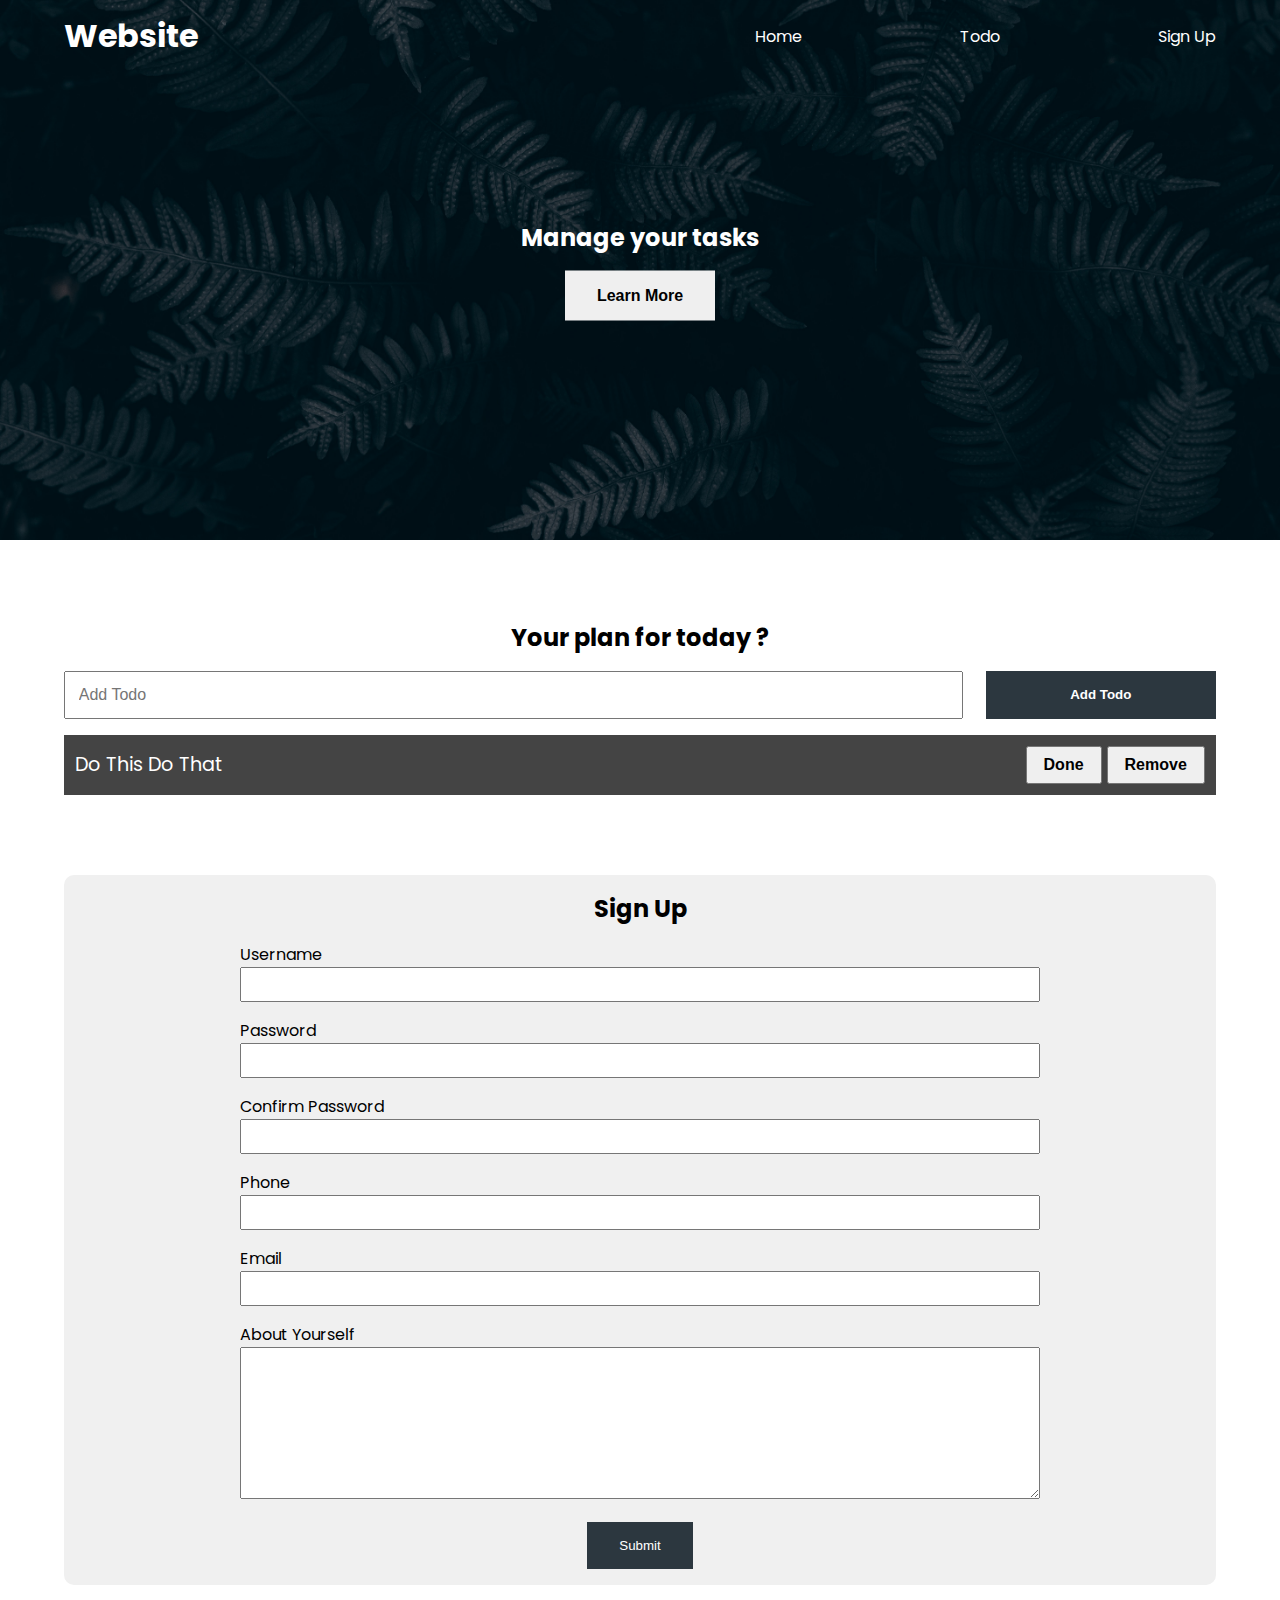
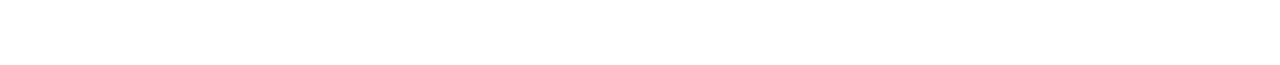
<file: dom-tutorial/index.html>
<!DOCTYPE html>
<html lang="en">
  <head>
    <meta charset="UTF-8" />
    <meta http-equiv="X-UA-Compatible" content="IE=edge" />
    <meta name="viewport" content="width=device-width, initial-scale=1.0" />
    <link rel="stylesheet" href="./style.css" />
    <!-- <script src="./66.js" defer></script> -->
    <!-- <script src="./67.js" defer></script> -->
    <!-- <script src="./68.js" defer></script> -->
    <!-- <script src="./70.js" defer></script> -->
    <!-- <script src="./71.js" defer></script> -->
    <!-- <script src="./72.js" defer></script> -->
    <!-- <script src="./73.js" defer></script> -->
    <!-- <script src="./74.js" defer></script> -->
    <!-- <script src="./75.js" defer></script> -->
    <!-- <script src="./77.js" defer></script> -->
    <!-- <script src="./81.js" defer></script> -->
    <script src="./84.js" defer></script>
    <title>My Website</title>
</head>
<body>
  <header class="header">
    <nav class="nav container">
      <h1 class="logo">Website</h1>
      <ul class="nav-items">
        <li class="nav-item"><a href="#home">Home</a></li>
        <li class="nav-item"><a href="">Todo</a></li>
        <li class="nav-item"><a href="">Sign Up</a></li>
      </ul>
    </nav>
    <div class="headline">
      <h2 id="main-heading">Manage your tasks <span style="display: none;">Hello</span></h2>
      <button class="btn btn-headline">Learn More</button>
    </div>
  </header>

  <section class="section-todo container">
    <h2>Your plan for today ?</h2>
    <!-- todo form  -->
    <form class="form-todo">
      <input type="text" name="" id="" placeholder="Add Todo" />
      <input type="submit" value="Add Todo" class="btn" />
    </form>

    <ul class="todo-list">
      <li class="first-todo">
        <span class="text">Do this do that</span>
        <div class="todo-buttons">
          <button class="todo-btn done">Done</button>
          <button class="todo-btn remove">Remove</button>
        </div>
      </li>
      
    </ul>
  </section>

  <section class="section-signup container">
    <h2>Sign Up</h2>
    <form class="signup-form">
      <div class="form-group">
        <label for="username">Username</label>
        <input type="text" name="username" id="username" />
      </div>
      <div class="form-group">
        <label for="password">Password</label>
        <input type="password" name="password" id="password" />
      </div>
      <div class="form-group">
        <label for="confirmPassword">Confirm Password</label>
        <input type="password" name="confirmPassword" id="confirmPassword" />
      </div>
      <div class="form-group">
        <label for="phone">Phone</label>
        <input type="text" name="phone" id="phone" />
      </div>
      <div class="form-group">
        <label for="email">Email</label>
        <input type="email" name="email" id="email" />
      </div>
      <div class="form-group">
        <label for="about">About Yourself</label>
        <textarea name="about" id="about" cols="30" rows="10"></textarea>
      </div>
      <button type="submit" class="btn signup-btn">Submit</button>
    </form>
  </section>
</body>
</html>
</file>
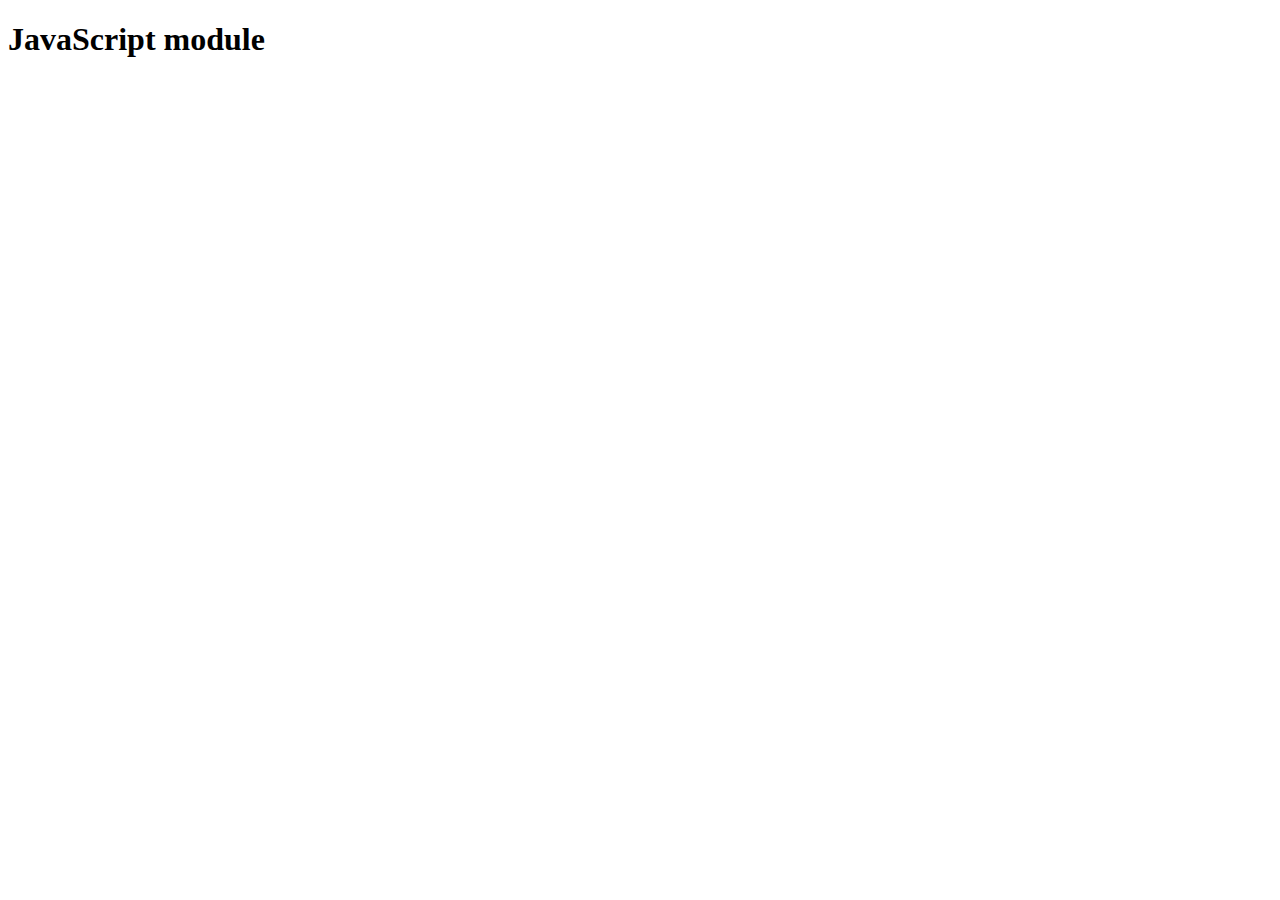
<file: JavaScript-module/index.html>
<!DOCTYPE html>
<html lang="en">
<head>
    <meta charset="UTF-8">
    <meta name="viewport" content="width=device-width, initial-scale=1.0">
    <script src="./app.js" type="module"></script>
    <title>Document</title>
</head>
<body>
    <h1>JavaScript module</h1>
</body>
</html>
</file>
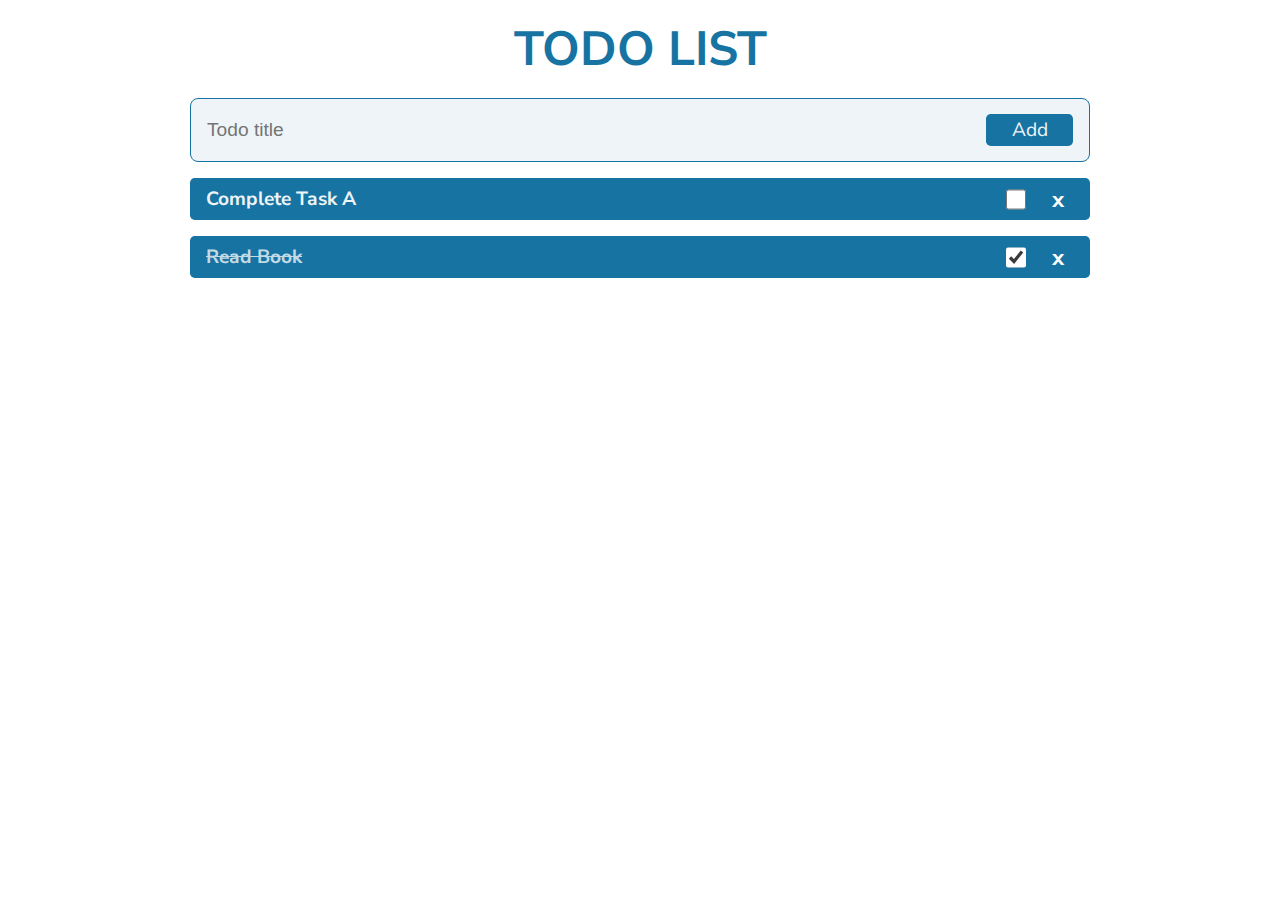
<file: Todo/index.html>
<!DOCTYPE html>
<html lang="en">
  <head>
    <meta charset="UTF-8" />
    <meta name="viewport" content="width=device-width, initial-scale=1.0" />
    <title>Todo List App</title>
    <link rel="stylesheet" href="./style.css" />
    <script src="./app.js" defer type="module"></script>
  </head>

  <body>
    <h1 class="heading">Todo List</h1>
    <form id="form" class="form container">
      <input
        type="text"
        id="todo-title-input"
        class="todo-title-input"
        placeholder="Todo title"
      />
      <button type="submit" class="todo-form-button">Add</button>
    </form>
    <ul class="todos container"></ul>
  </body>
</html>
</file>
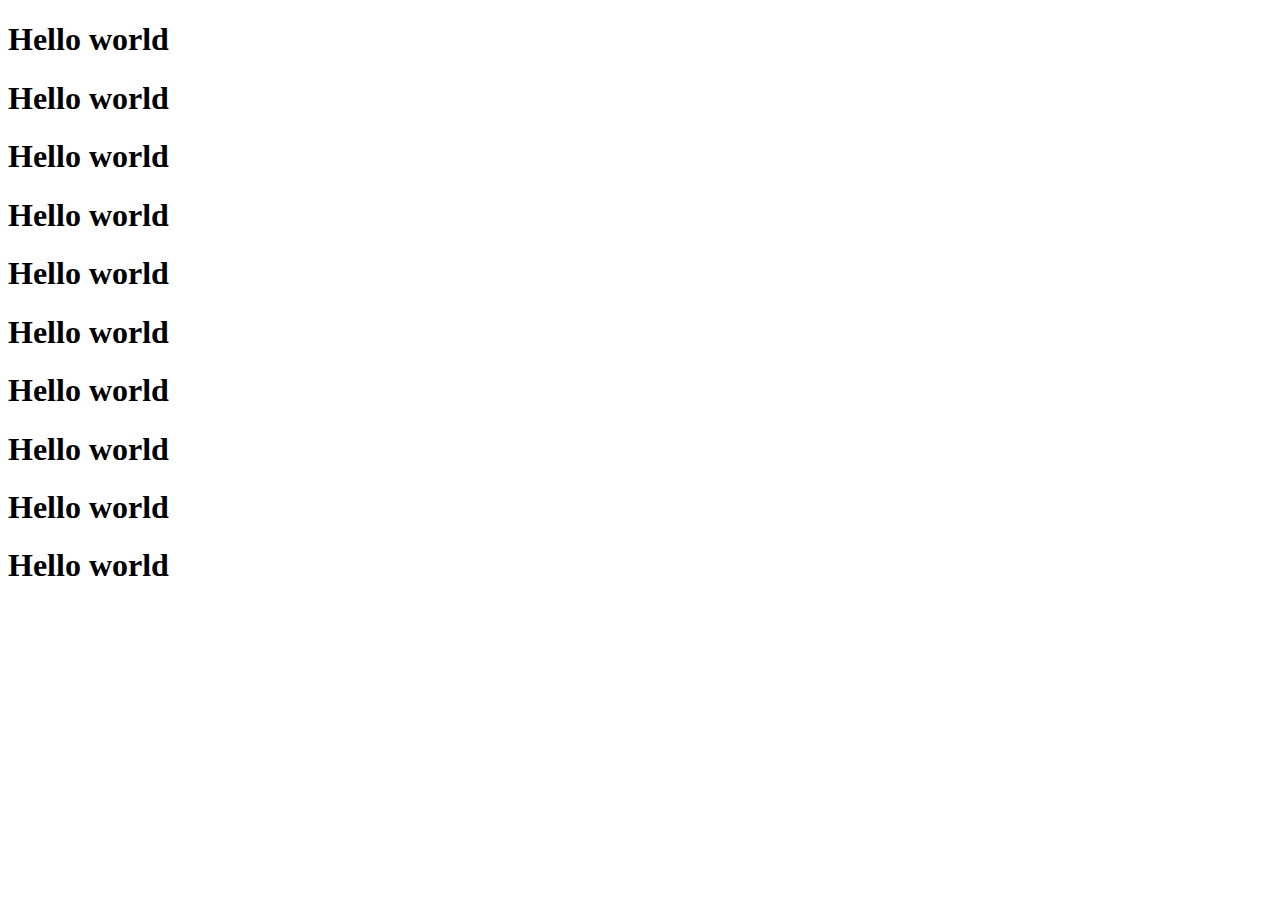
<file: callbackDemo.html>
<!DOCTYPE html>
<html lang="en">
<head>
    <meta charset="UTF-8">
    <meta name="viewport" content="width=device-width, initial-scale=1.0">
    <!-- <script src="./88.js" defer></script> -->
    <script src="./92.js" defer></script>
    <title>Document</title>
</head>
<body>
    <h1 class="heading1">Hello world</h1>
    <h1 class="heading2">Hello world</h1>
    <h1 class="heading3">Hello world</h1>
    <h1 class="heading4">Hello world</h1>
    <h1 class="heading5">Hello world</h1>
    <h1 class="heading6">Hello world</h1>
    <h1 class="heading7">Hello world</h1>
    <h1 class="heading8">Hello world</h1>
    <h1 class="heading9">Hello world</h1>
    <h1 class="heading10">Hello world</h1>
</body>
</html>
</file>
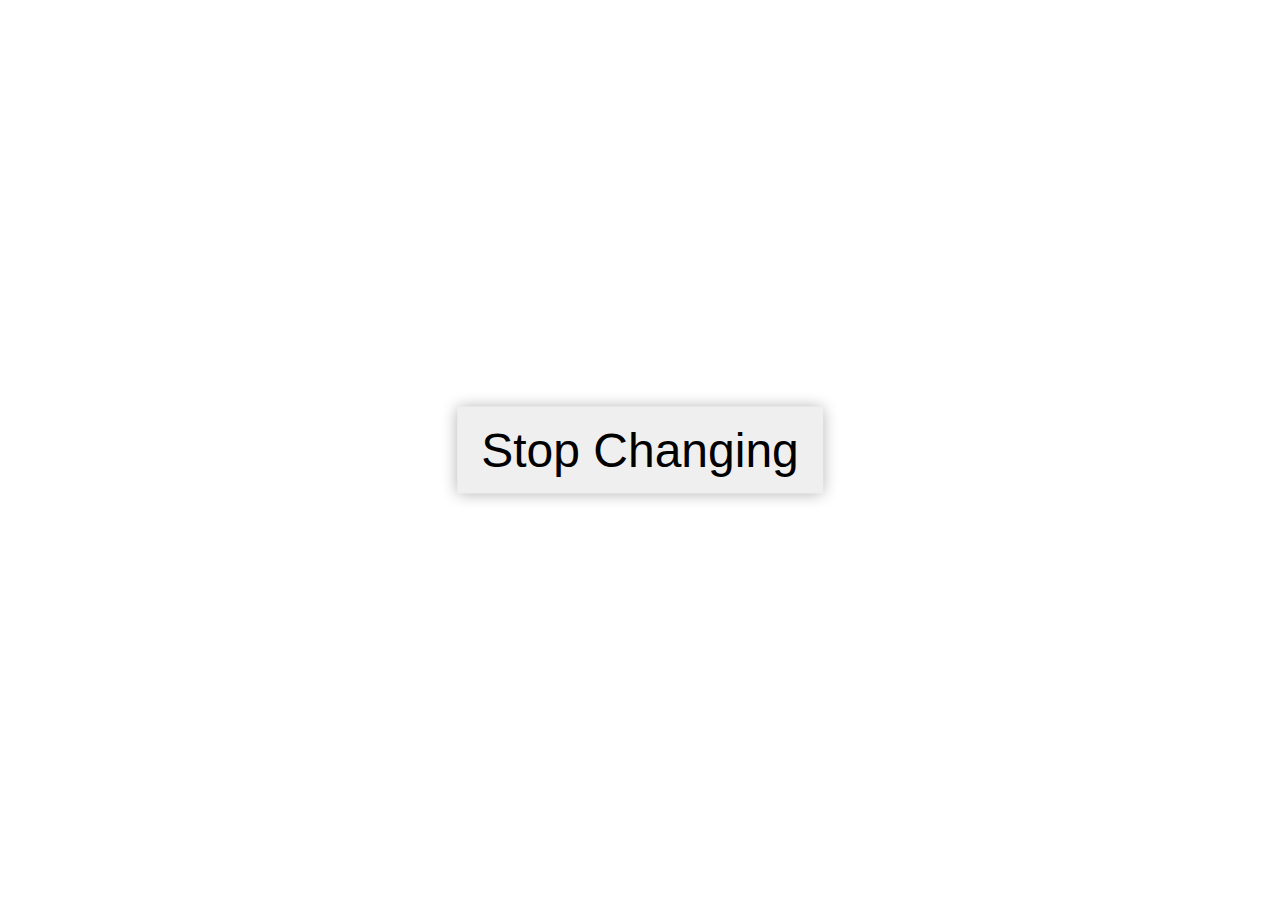
<file: setIntervsl.html>
<!DOCTYPE html>
<html lang="en">
<head>
    <meta charset="UTF-8">
    <meta name="viewport" content="width=device-width, initial-scale=1.0">
    <link rel="stylesheet" href="./setInterval.css">
    <script src="./86.js" defer></script>
    <title>Set Interval</title>
</head>
<body>
    <button>Stop Changing</button>
</body>
</html>
</file>
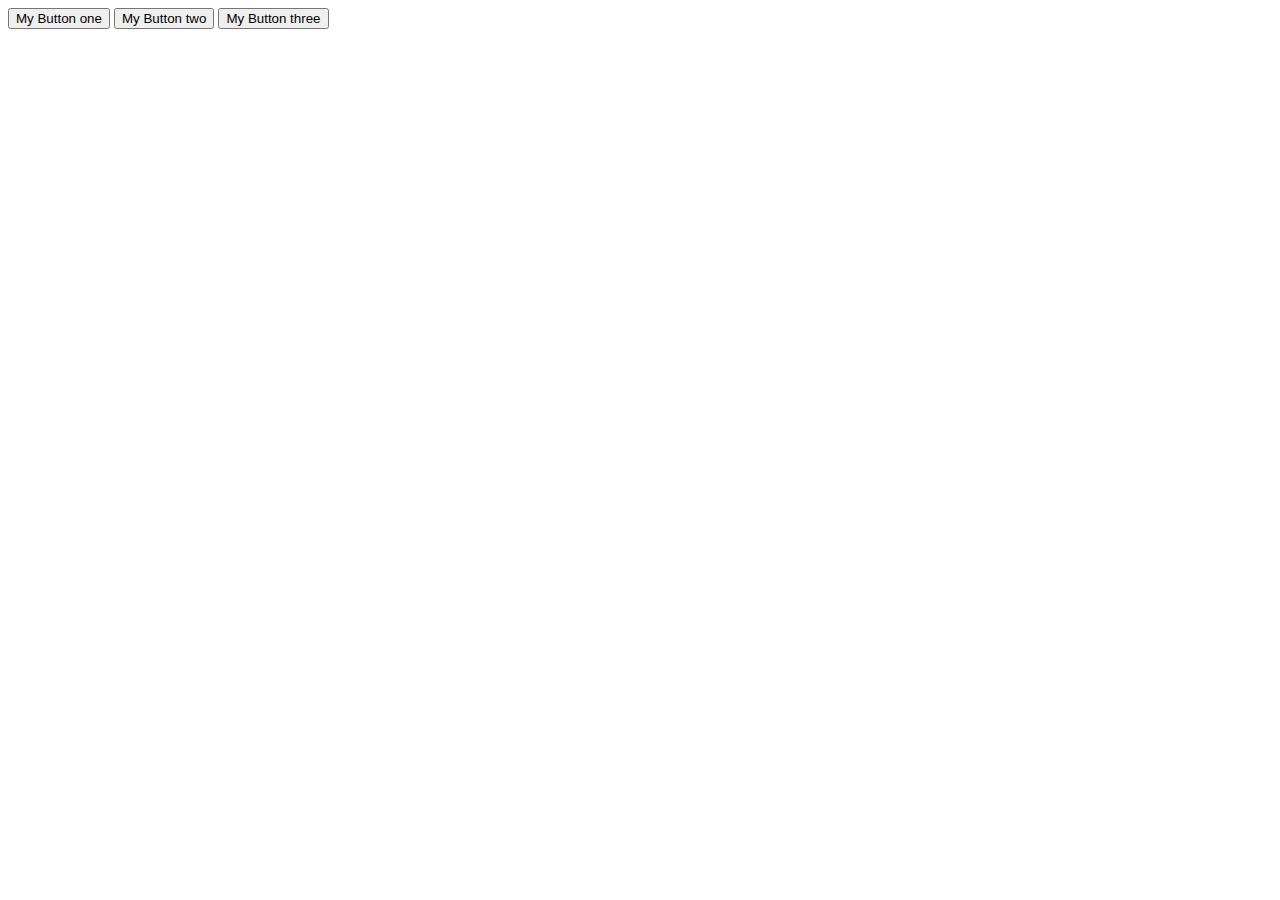
<file: dom-tutorial/clickEvent.html>
<!DOCTYPE html>
<html lang="en">
<head>
    <meta charset="UTF-8">
    <meta name="viewport" content="width=device-width, initial-scale=1.0">
    <!-- <script src="./76.js" defer></script> -->
    <!-- <script src="./77.js" defer></script> -->
    <!-- <script src="./78.js" defer></script> -->
    <script src="./79.js" defer></script>
    <title>Click Event</title>
</head>
<body>
    <div class="my-buttons">
        <button id="one">My Button one</button>
        <button id="two">My Button two</button>
        <button id="three">My Button three</button>
    </div>
</body>
</html>
</file>
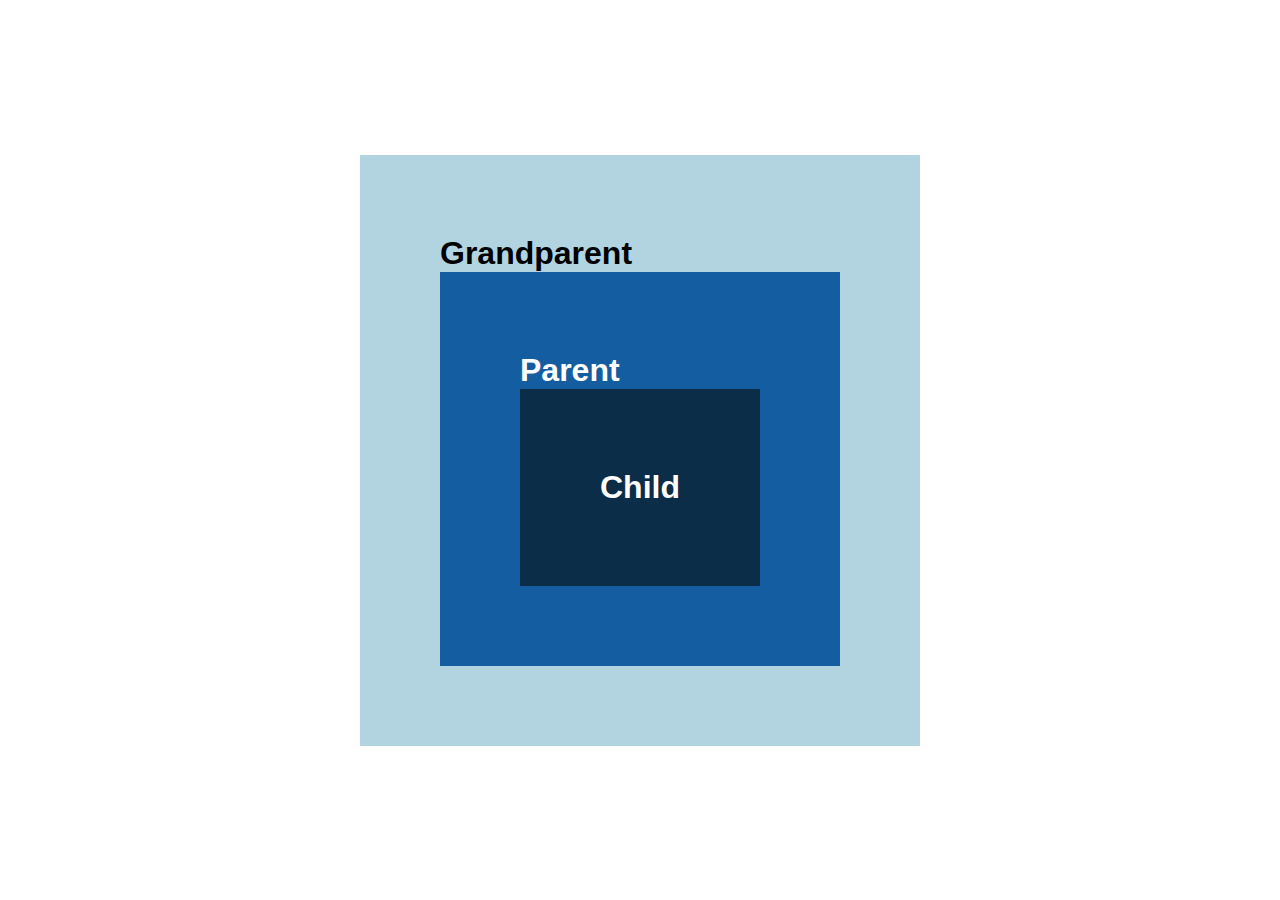
<file: dom-tutorial/event-bubbling-capturing.html>
<!DOCTYPE html>
<html lang="en">
  <head>
    <meta charset="UTF-8" />
    <meta http-equiv="X-UA-Compatible" content="IE=edge" />
    <meta name="viewport" content="width=device-width, initial-scale=1.0" />
    <link rel="stylesheet" href="./evt.bcd.css" />
    <script src="./83.js" defer></script>
    <title>Event Bubbling | Capturing | delegation</title>
  </head>
  <body>
    <main>
      <div class="grandparent box">
        Grandparent
        <div class="parent box">
          Parent
          <div class="child box">Child</div>
        </div>
      </div>
    </main>
  </body>
</html>
</file>
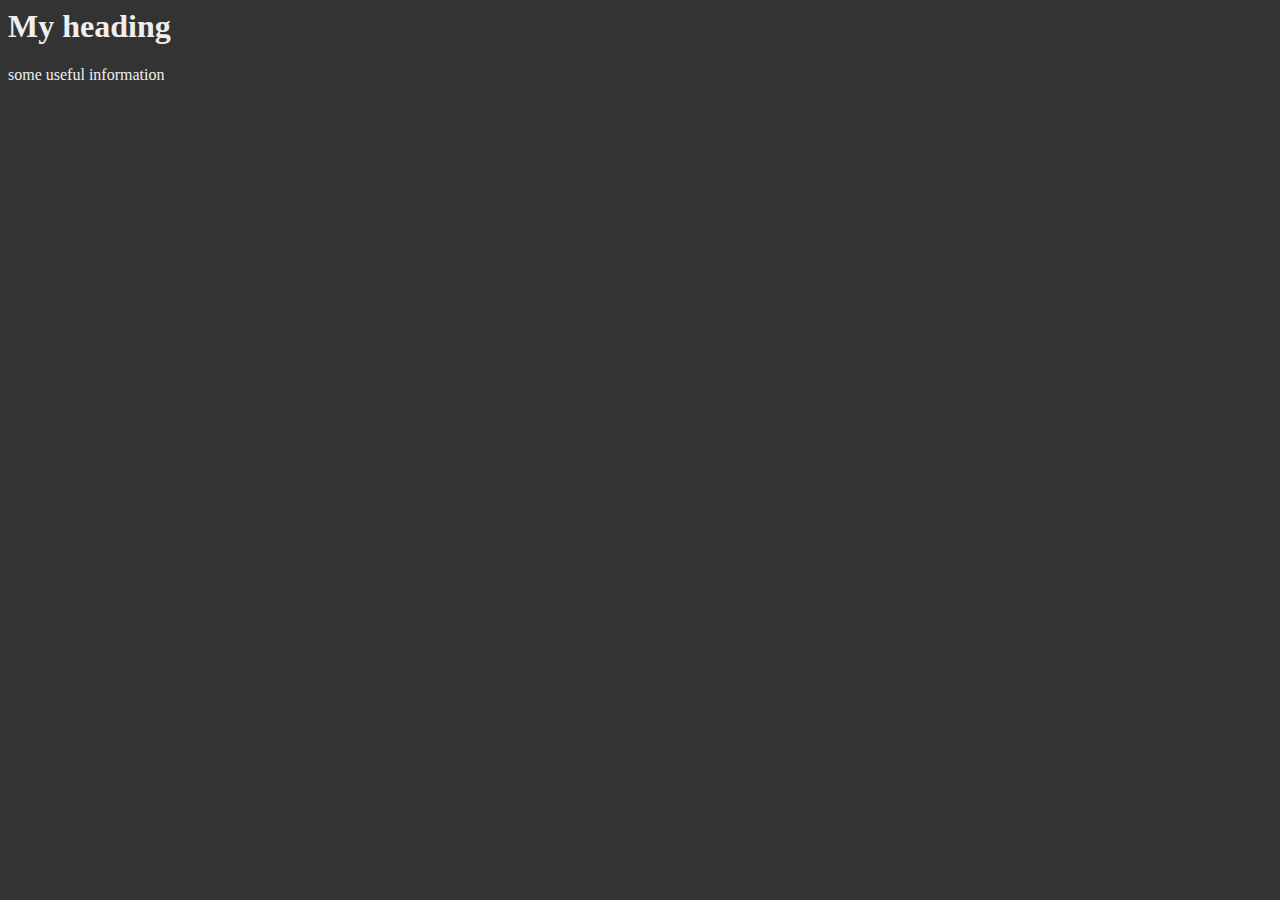
<file: dom-tutorial/index2.html>
<html>
<head>
    <title>Dom traversing</title>
    <script src="./69.js" defer></script>
</head>
<body>
    <div class="container">
        <h1>My heading</h1>
        <p>some useful information</p>
    </div>
</body>
</html>
</file>
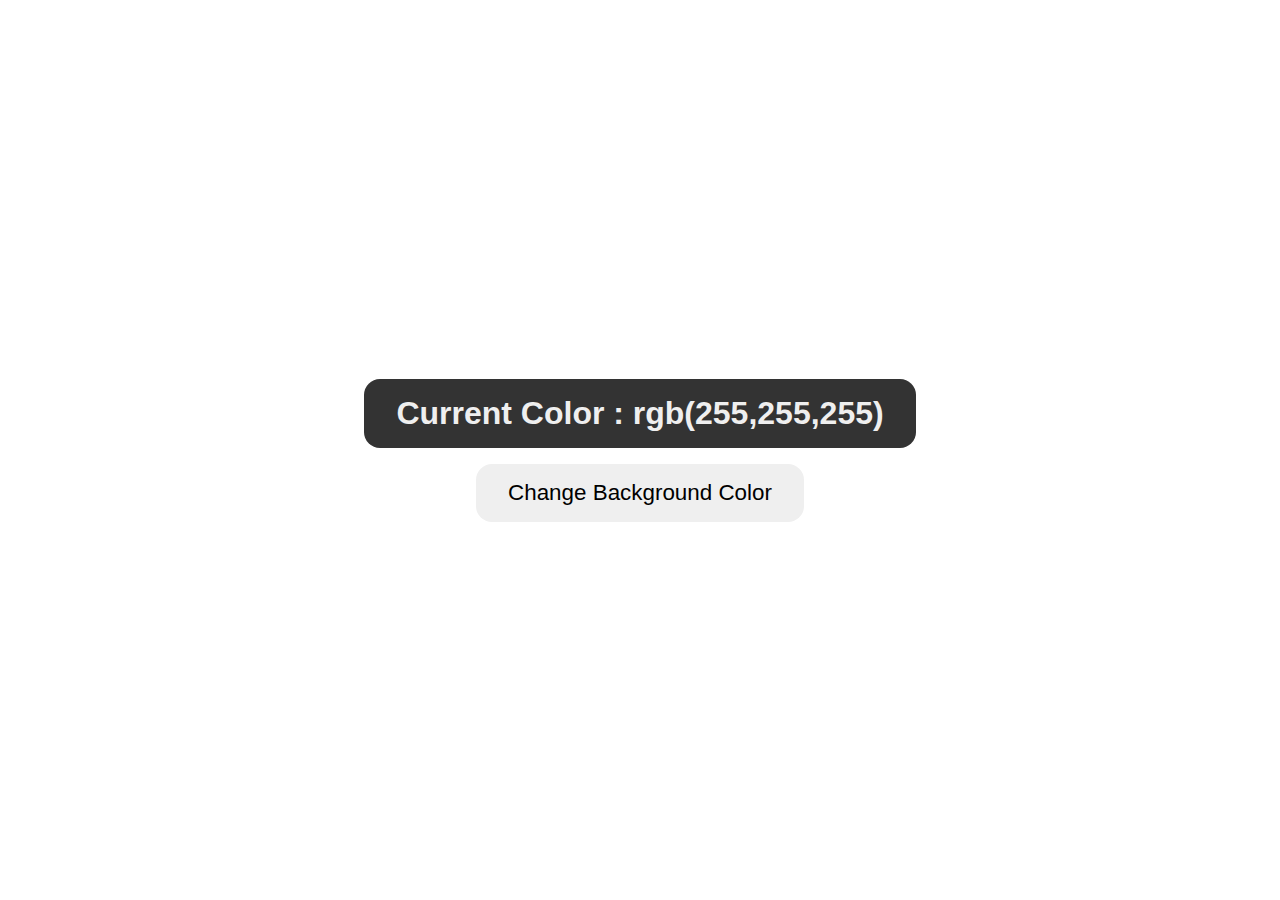
<file: dom-tutorial/littleDemo.html>
<!DOCTYPE html>
<html lang="en">
<head>
    <meta charset="UTF-8">
    <meta name="viewport" content="width=device-width, initial-scale=1.0">
    <link rel="stylesheet" href="./littleDemo.css">
    <script src="./80.js" defer></script>
    <title>Random colors</title>
</head>
<body>
    <main>
        <div class="container">
            <h1>Current Color : <span class="current-color"> rgb(255,255,255)</span> </h1>
            <button>Change Background Color</button>
        </div>
    </main>
</body>
</html>
</file>
<file: dom-tutorial/style.css>
@import url("https://fonts.googleapis.com/css2?family=Poppins:wght@200;300;400;500;600;700&display=swap");

* {
  box-sizing: border-box;
  padding: 0;
  margin: 0;
}

body {
  font-family: "Poppins", sans-serif;
}

a {
  text-decoration: none;
  color: white;
}

.header {
  position: relative;
  min-height: 60vh;
  background: url("./bg-image.jpg");
  background-position: center;
  background-repeat: no-repeat;
  background-size: cover;
  color: white;
}
.bg-dark {
  background: #000;
  color: #eee;
}

.container {
  max-width: 1200px;
  margin: auto;
  width: 90%;
}
.nav {
  min-height: 8vh;
  display: flex;
  justify-content: space-between;
  align-items: center;
}

.nav-items {
  width: 40%;
  display: flex;
  list-style-type: none;
  justify-content: space-between;
}
.headline {
  text-align: center;
  position: absolute;
  top: 50%;
  left: 50%;
  transform: translate(-50%, -50%);
}

.btn {
  display: inline-block;
  outline: none;
  border: none;
  cursor: pointer;
}

.btn-headline {
  padding: 1rem 2rem;
  font-size: 1rem;
  margin-top: 1rem;
  font-weight: 600;
}

.section-todo {
  margin-top: 5rem;
  text-align: center;
}

.form-todo {
  min-height: 5vh;
  display: flex;
  justify-content: space-between;
  margin-top: 1rem;
}

.form-todo input {
  min-height: 100%;
}
.form-todo input[type="text"] {
  width: 78%;
  padding: 0.8rem;
  font-size: 1rem;
  font-weight: 400;
}
.form-todo input[type="submit"] {
  width: 20%;
  background: rgb(44, 55, 63);
  color: white;
  font-weight: bold;
}
.todo-list {
  text-align: left;
  font-size: 1.2rem;
  list-style-type: none;
}
.todo-list li {
  padding: 0.7rem;
  background: #444;
  color: white;
  margin-top: 1rem;
  text-transform: capitalize;
  display: flex;
  justify-content: space-between;
  align-items: center;
}
.todo-btn {
  /* min-height: 100%; */
  padding: 0.5rem 1rem;
  font-size: 1rem;
  font-weight: bold;
  cursor: pointer;
}
.section-signup {
  margin: 5rem auto;
  text-align: center;
  background: rgb(240, 240, 240);
  border-radius: 10px;
  padding: 1rem;
}

.signup-form {
  max-width: 800px;
  width: 95%;
  text-align: left;
  margin: auto;
}
.signup-form label {
  display: block;
}

.signup-form input {
  display: block;
  width: 100%;
  padding: 0.5rem;
}
.form-group {
  margin-top: 1rem;
}
.signup-form textarea {
  width: 100%;
}
.signup-btn {
  background: rgb(44, 55, 63);
  color: white;
  padding: 1rem 2rem;
  display: block;
  margin: auto;
  margin-top: 1rem;
}
</file>
<file: Todo/style.css>
@import url("https://fonts.googleapis.com/css2?family=Nunito+Sans:opsz,wght@6..12,300;6..12,400;6..12,500;6..12,700&display=swap");
* {
  padding: 0;
  margin: 0;
  box-sizing: border-box;
}
:root {
  /* 168  */
  --hue: 200;
  --primary: hsl(var(--hue), 76%, 36%);
  --primary-light: hsl(var(--hue), 76%, 56%);
  --primary-super-light: hsl(var(--hue), 36%, 95%);
}

body {
  font-family: "Nunito Sans", sans-serif;
  padding-top: 1rem;
}
.container {
  max-width: 900px;
  width: 90%;
  margin: auto;
}
.heading {
  text-align: center;
  margin-bottom: 1rem;
  font-size: 3rem;
  color: var(--primary);
  text-transform: uppercase;
}
.form {
  border: 0.5px solid var(--primary);
  display: flex;
  padding: 0.5rem 1rem;
  background-color: var(--primary-super-light);
  height: 64px;
  align-items: center;
  border-radius: 0.5rem;

  /* gap: 1rem; */
}
.todo-title-input {
  width: 90%;
  height: 70%;
  border: none;
  background-color: transparent;
  font-size: 1.2rem;
  outline: none;
}
.todo-form-button {
  width: 10%;
  height: 70%;
  background-color: var(--primary);
  color: var(--primary-super-light);
  border: none;
  font-size: 1.2rem;
  font-family: inherit;
  border-radius: 0.3rem;
}
.todos {
  margin-top: 1rem;
}
.todo {
  background-color: var(--primary);
  color: white;
  display: flex;
  justify-content: space-between;
  margin-bottom: 1rem;
  height: 42px;
  align-items: center;
  padding: 1rem;
  border-radius: 0.3rem;
}
.toggle-delete {
  display: flex;
  /* border: 2px solid green; */
  gap: 1rem;
}
.delete-todo-button {
  font-family: inherit;
  font-weight: bold;
  width: 20px;
  padding: 0 1rem;
  font-size: 1.4rem;
  text-align: center;
  display: flex;
  align-items: center;
  justify-content: center;
  background: transparent;
  border: none;
  color: white;
  cursor: pointer;
}
.todo-checkbox {
  /* height: 60px; */
  width: 20px;
  outline: none;
  border: none;
  accent-color: white;
}
.todo-title {
  font-size: 1.2rem;
  font-weight: bold;
  color: var(--primary-super-light);
  text-transform: capitalize;
}
.completed {
  text-decoration: line-through;
  opacity: 0.8;
}
</file>
<file: setInterval.css>
button{
    position: absolute;
    top: 50%;
    left: 50%;
    transform: translate(-50%, -50%);
    padding: 1rem 1.5rem;
    border: none;
    outline: none;
    cursor: pointer;
    font-size: 3rem;
    box-shadow: 0px 0px 15px rgba(0,0,0,0.322);
    transition: all 0;
}
button:hover{
    box-shadow: 0px 0px 15px rgba(0,0,0,0.322);
}
</file>
<file: dom-tutorial/evt.bcd.css>
*{
    padding:0;
    margin: 0;
    box-sizing: border-box;
  }
  
  body{
    font-family:arial,sans-serif;
  }
  
  
  main{
    display:flex;
    justify-content:center;
    align-items: center;
    height:100vh;
  }
  
  .box{
    min-width:100px;
    min-height: 100px;
    padding:5rem;
    color:white;
    font-weight: bold;
    font-size: 2rem;
    cursor: pointer;
  }
  
  .grandparent{
    background: #b1d4e0;
    color:black;
  }
  
  .parent{
    background: #145da0;
  }
  
  .child{
    background: #0c2d48;
  }
</file>
<file: dom-tutorial/littleDemo.css>
*{
    box-sizing: border-box;
    padding: 0;
    margin: 0;
}
body{
    font-family: Arial, Helvetica, sans-serif;
}
main{
    min-height: 100vh;
    display: flex;
    justify-content: center;
    align-items: center;
    text-align: center;
}
h1{
    padding: 1rem 2rem;
    background-color: #333;
    color: #efefef;
    border-radius: 1rem;
}
button{
    padding: 1rem 2rem;
    font-size: 1.4rem;
    border-radius: 1rem;
    cursor: pointer;
    margin-top: 1rem;
    border: none;
    outline: none;
    transition: background 0.4s;
}
button:hover{
    background: rgb(214,214,214);
}
</file>
